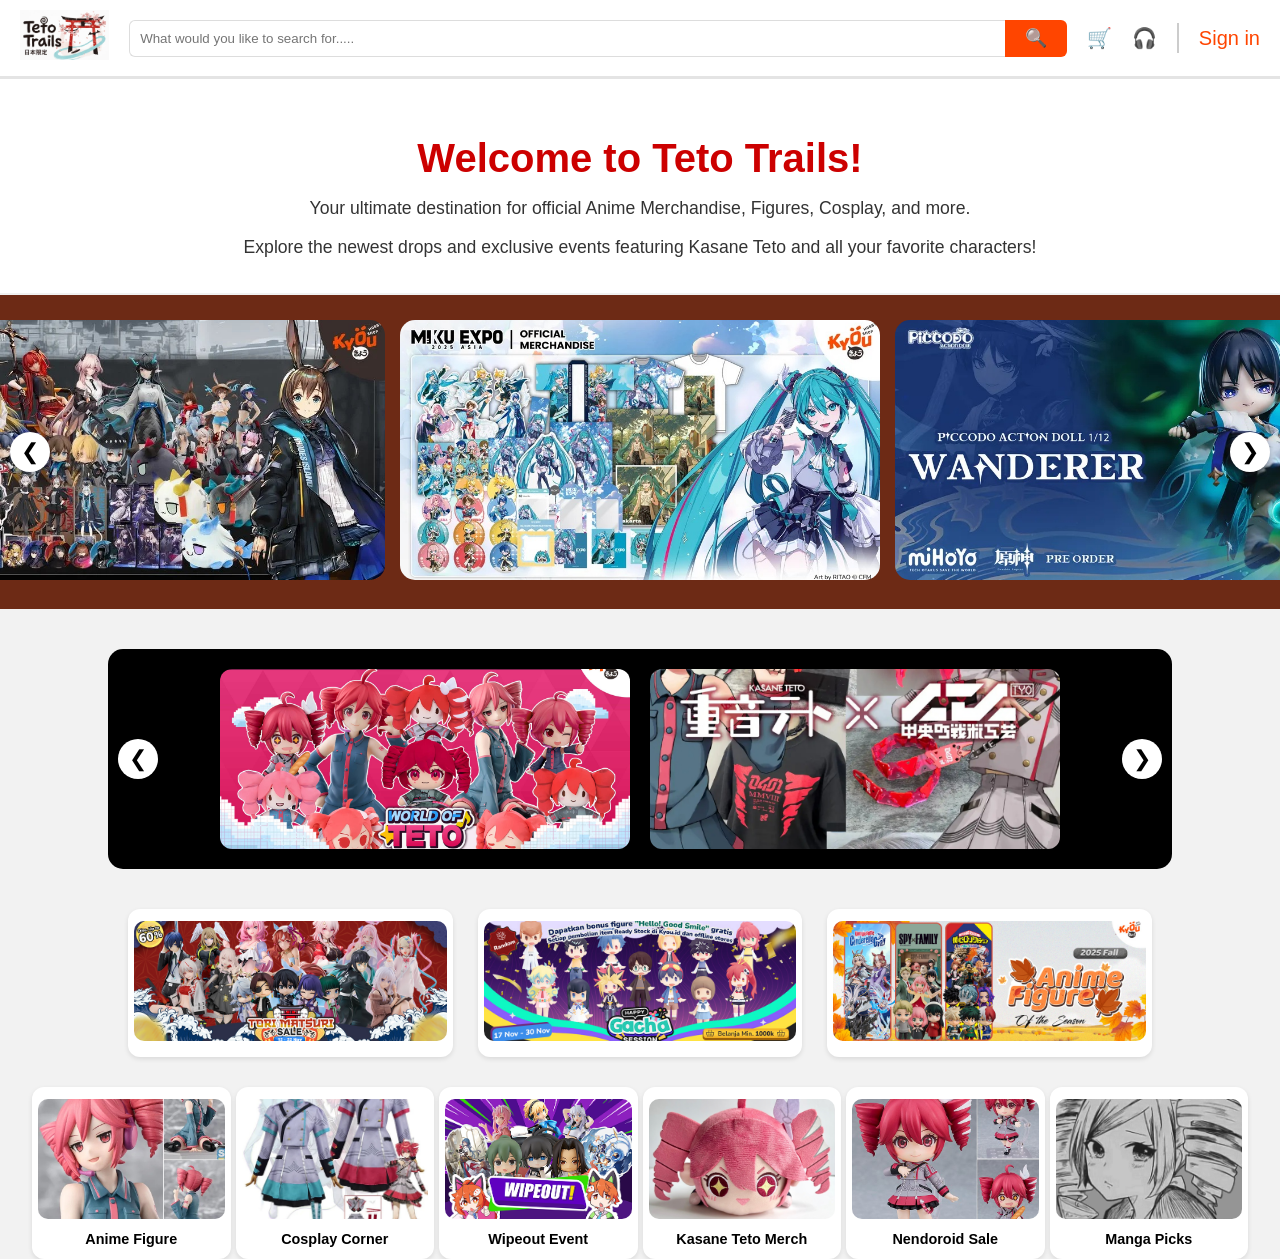
<file: index.html>
<!DOCTYPE html>
<html lang="en">

<head>
    <meta charset="UTF-8" />
    <meta name="viewport" content="width=device-width, initial-scale=1.0" />
    <title>Teto Trail</title>
<link rel="stylesheet" href="style.css">
</head>

<body>
 <nav class="navbar">
        <div class="logo">
            <a href="index.html">
                <img src="tETRA2.png" alt="Teto Trails Logo" >
            </a>
        </div>

        <div class="search-area">
            <input type="text" placeholder="What would you like to search for....." />
            <button class="search-btn">🔍</button>
        </div>

        <div class="nav-icons">
            <a href="Catalogue.html" title="Shopping Cart">🛒</a>
            <a href="Music.html" title="Headphones / Support">🎧</a>
            <span class="divider"></span>
            <a href="Login.html" class="text-sm font-medium hover:underline">Sign in</a>
        </div>
    </nav>

    <header class="hero-intro">
        <h1>Welcome to Teto Trails!</h1>
        <p>Your ultimate destination for official Anime Merchandise, Figures, Cosplay, and more.</p>
        <p>Explore the newest drops and exclusive events featuring Kasane Teto and all your favorite characters!</p>
    </header>
    <div class="carousel-wrapper">
        <div class="carousel-container">
            <button class="arrow left-arrow" onclick="slideTop(-1)">❮</button>
            <button class="arrow right-arrow" onclick="slideTop(1)">❯</button>

            <div class="carousel-track" id="topTrack">
               <a href=""> <img src="HSR POM.jpg"> </a>
               <a href="#"> <img src="HSR.jpg"> </a>
               <a href="#"> <img src="firefy.jpg"> </a>
               <a href="#"> <img src="pgr.jpg"> </a>
               <a href="#"> <img src="meeku.jpg"> </a>
               <a href="#"> <img src="Wandrer.jpg"> </a>
               <a href="#"> <img src="mikust.jpg"> </a>
               <a href="#"> <img src="umauma.jpg"> </a>
               <a href="#"> <img src="hsr2.jpg"> </a>
            </div>
        </div>
    </div>
    <div class="mid-carousel">
        <button class="arrow left-arrow" onclick="slideMid(-1)">❮</button>
        <button class="arrow right-arrow" onclick="slideMid(1)">❯</button>
        <div class="mid-carousel-track" id="midTrack">
            <div class="mid-carousel-item">
                <img src="worldoteto.jpg">
                <img src="teto23s.jpg">
            </div>
            <div class="mid-carousel-item">
                <img src="teto1.jpg">
                <img src="teto2.jpg">
            </div>
            <div class="mid-carousel-item">
                <img src="teto3.png">
                <img src="teto4.jpg">
            </div>
        </div>
    </div>
    <div class="card-row">
        <div class="card"><a href="#"> <img src="matsuri1.jpg"> </a></div>
        <div class="card"><a href="#"> <img src="matsuri2.jpg"> </a></div>
        <div class="card"><a href="#"> <img src="matsuri3.jpg"> </a></div>
    </div>

    <section class="cards-section">
        <div class="cards-container">
            <div class="card"><a href="#"> <img src="tetofig.jpg"> </a>
                <h3>Anime Figure</h3>
            </div>
            <div class="card"><a href="#"> <img src="tetocos.jpg"> </a>
                <h3>Cosplay Corner</h3>
            </div>
            <div class="card"><a href="#"> <img src="wipeot.png"> </a>
                <h3>Wipeout Event</h3>
            </div>
            <div class="card"><a href="#"> <img src="tetoplu.jpg"> </a>
                <h3>Kasane Teto Merch</h3>
            </div>
            <div class="card"><a href="#"> <img src="tetonen.jpg"> </a>
                <h3>Nendoroid Sale</h3>
            </div>
            <div class="card"><a href="#"> <img src="tetomang.png"> </a>
                <h3>Manga Picks</h3>
            </div>
        </div>
    </section>

    <script>
        /* TOP CAROUSEL LOGIC */
        let topIndex = 0;
        function slideTop(dir) {
            const track = document.getElementById("topTrack");
            const itemWidth = 495; // 480 (image width) + 15 (gap)
            topIndex += dir;

            const totalItems = track.children.length;
            // Assuming you want to show ~2 items at a time on a standard desktop
            // Max index should be (totalItems - itemsVisible) -> 6 - 3 = 3
            // Let's set a safe limit based on the number of slides you have
            if (topIndex < 0) topIndex = 0;
            if (topIndex > totalItems - 1) topIndex = totalItems - 1;

            track.style.transform = `translateX(${-topIndex * itemWidth}px)`;
        }

        /* MIDDLE CAROUSEL LOGIC */
        let midIndex = 0;
        function slideMid(dir) {
            const track = document.getElementById("midTrack");
            const total = 3; // 3 slides
            midIndex += dir;

            if (midIndex < 0) midIndex = total - 1;
            if (midIndex >= total) midIndex = 0;

            track.style.transform = `translateX(${-midIndex * 100}%)`;
        }
    </script>
</body>

</html>
</file>
<file: style.css>
.navbar {
        display: flex;
        align-items: center;
        justify-content: space-between;
        background-color: #1a1a1a;
        padding: 12px 20px;
        color: white;
    }
    .logo {
        font-size: 1.4rem;
        font-weight: bold;
    }
    .nav-options {
        display: flex;
        gap: 20px;
    }
    .nav-options a {
        color: white;
        text-decoration: none;
        font-size: 1rem;
    }
    .search-box input {
        padding: 6px 8px;
        border-radius: 4px;
        border: none;
    }
    .navbar {
        display: flex;
        align-items: center;
        gap: 20px;
        padding: 10px 20px;
        background: white;
    }
    .logo img {
        height: 50px;
    }
    .search-area {
        display: flex;
        flex: 1;
        max-width: 1000px;
    }
    .search-area input {
        width: 100%;
        padding: 10px;
        border: 1px solid #ddd;
        border-right: none;
        border-radius: 6px 0 0 6px;
    }
    .search-btn {
        background: #ff4500;
        border: none;
        padding: 0 20px;
        border-radius: 0 6px 6px 0;
        cursor: pointer;
        font-size: 18px;
        color: white;
    }
    .nav-icons {
        display: flex;
        align-items: center;
        gap: 20px;
        font-size: 20px;
        color: #ff4500;
    }
    .nav-icons a {
        text-decoration: none;
        color: #ff4500;
        font-size: 20px;
    }
    .divider {
        height: 30px;
        width: 2px;
        background: #ccc;
    }
    /* Banner Section */
    .banner-section {
        background: #fff;
        padding: 20px 0;
        display: flex;
        justify-content: center;
    }
    .banner-container {
        display: flex;
        gap: 20px;
        width: 95%;
    }
    .banner-item img {
        width: 100%;
        border-radius: 10px;
    }
    body {
            margin: 0;
            font-family: Arial, sans-serif;
            background : #f2f2f2
            /* Light gray background */
        }
        /* ==================================
           NAVBAR STYLES (Consolidated)
           ================================== */
        .navbar {
            display: flex;
            align-items: center;
            gap: 20px;
            padding: 10px 20px;
            background: white;
            box-shadow: 0 2px 4px rgba(0, 0, 0, 0.1);
        }
        .logo img {
            height: 50px;
        }
        .search-area {
            display: flex;
            flex: 1;
            max-width: 1000px;
        }
        .search-area input {
            width: 100%;
            padding: 10px;
            border: 1px solid #ddd;
            border-right: none;
            border-radius: 6px 0 0 6px;
        }

        .search-btn {
            background: #ff4500;
            border: none;
            padding: 0 20px;
            border-radius: 0 6px 6px 0;
            cursor: pointer;
            font-size: 18px;
            color: white;
        }

        .nav-icons {
            display: flex;
            align-items: center;
            gap: 20px;
            font-size: 20px;
        }

        .nav-icons a {
            text-decoration: none;
            color: #ff4500;
            font-size: 20px;
        }

        .divider {
            height: 30px;
            width: 2px;
            background: #ccc;
        }

        /* ==================================
           CAROUSEL STYLES
           ================================== */
        .carousel-wrapper {
            width: 100%;
            overflow: hidden;
            background: #6d2a15;
            padding: 15px 0;
        }

        .carousel-container {
            position: relative;
            /* To contain the arrows */
        }

        .carousel-track {
            display: flex;
            gap: 15px;
            transition: transform 0.6s ease;
            padding: 10px;
            /* Center the track content */
            justify-content: center;
        }

        .carousel-track img {
            width: 480px;
            height: 260px;
            object-fit: cover;
            border-radius: 15px;
        }

        .arrow {
            position: absolute;
            top: 50%;
            transform: translateY(-50%);
            background: white;
            border: none;
            font-size: 22px;
            width: 40px;
            height: 40px;
            border-radius: 50%;
            cursor: pointer;
            box-shadow: 0 2px 5px #0003;
            z-index: 10;
            /* Ensure arrows are on top */
        }

        .left-arrow {
            left: 10px;
        }

        .right-arrow {
            right: 10px;
        }


.hero-intro {
    background-color: #ffffff; /* Light background to separate it */
    padding: 30px 50px;
    text-align: center;
    border-bottom: 2px solid #f1f1f1; /* Subtle separator */
    border-top: 3px solid #e4e4e4;
}

.hero-intro h1 {
    font-size: 2.5em;
    color: #cc0000; /* Use a theme color like red */
    margin-bottom: 10px;
}

.hero-intro p {
    font-size: 1.1em;
    color: #333;
    margin-bottom: 5px;
}
        /* Middle Carousel Styles */
        .mid-carousel {
            width: 80%;
            margin: 40px auto;
            background: #000;
            color: white;
            padding: 20px;
            border-radius: 15px;
            position: relative;
            overflow: hidden;
        }

        .mid-carousel-track {
            display: flex;
            transition: transform 0.6s ease;
        }

        .mid-carousel-item {
            min-width: 100%;
            display: flex;
            gap: 20px;
            align-items: center;
            justify-content: center;
        }

        .mid-carousel-item img {
            width: 40%;
            height: 180px;
            object-fit: cover;
            border-radius: 12px;
        }

        /* ==================================
           CARD SECTION STYLES (Fixing Gap)
           ================================== */
        .cards-section {
            margin-top: 30px;
            display: flex;
            justify-content: center;
        }

        .cards-container {
            width: 95%;
            display: grid;
            /* This ensures responsiveness and layout */
            grid-template-columns: repeat(auto-fit, minmax(150px, 1fr));
            /* Changed minmax from 280px to 150px to fit more on a screen */

            /* **FIX FOR GAP:** You set the gap to 5px, which is a small gap.
               If you want them closer, try gap: 2px or gap: 0px. */
            gap: 5px;
        }

        .card {
            background: #fff;
            border-radius: 12px;
            padding: 12px 6px;
            /* Reduced side padding slightly */
            text-align: center;
            transition: 0.2s;
            box-shadow: 0 2px 5px rgba(0, 0, 0, 0.1);
        }

        .card:hover {
            scale: 1.03;
            box-shadow: 0 4px 12px rgba(0, 0, 0, 0.2);
        }

        .card img {
            width: 100%;
            /* Fixed the height to make the image consistent */
            height: 120px;
            object-fit: cover;
            border-radius: 10px;
        }

        .card h3 {
            margin-top: 8px;
            margin-bottom: 0;
            font-size: 0.9rem;
        }

        /* The Card Row below the middle carousel */
        .card-row {
            width: 80%;
            margin: 20px auto;
            display: flex;
            gap: 25px;
            justify-content: center;
        }

        .card-row .card {
            width: 33.33%;
            /* Ensure even sizing for the 3-item row */
        }
</file>
